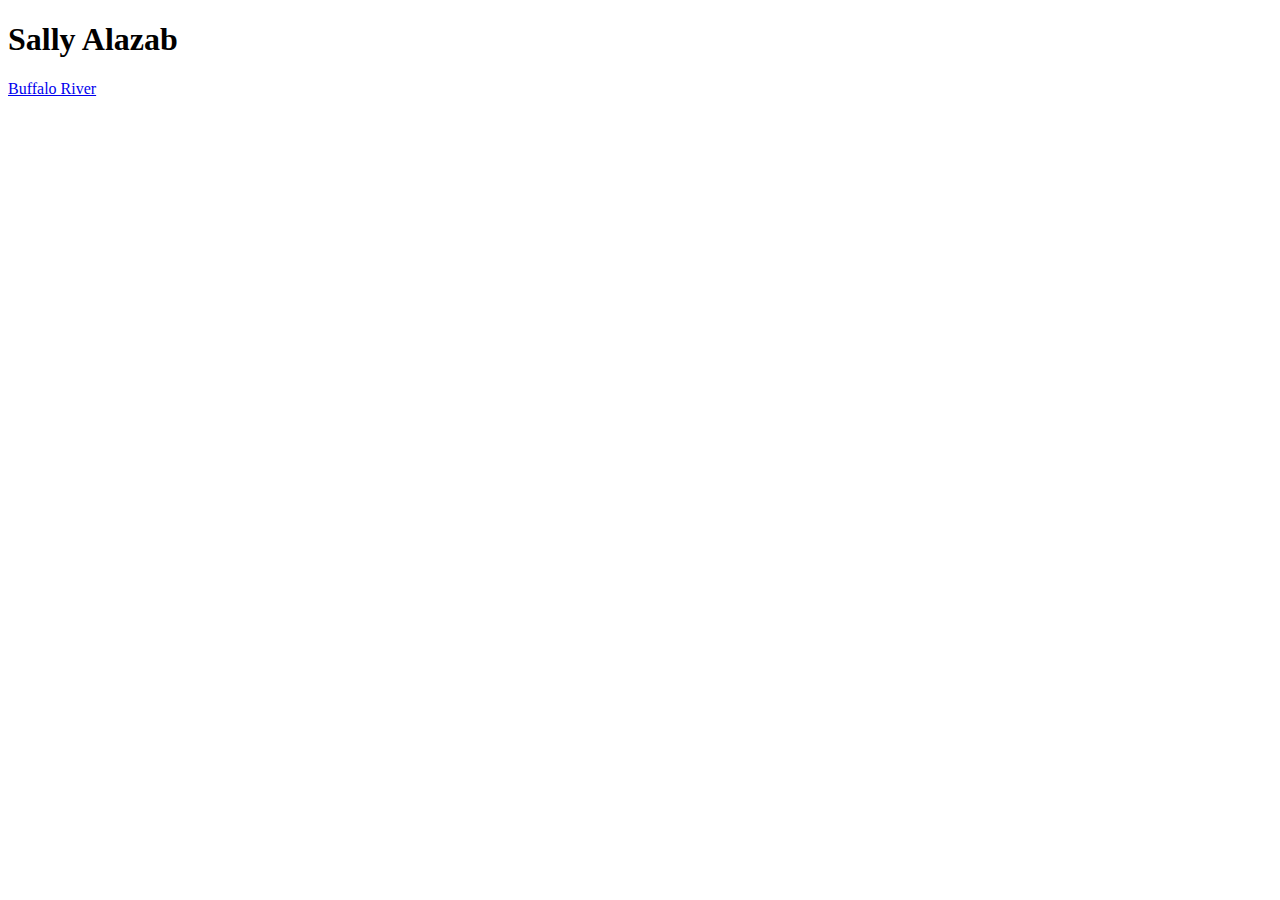
<file: index.html>
<!DOCTYPE html>
<html lang="en">
<head>
    <meta charset="UTF-8">
    <meta name="viewport" content="width=device-width, initial-scale=1.0">
    <title>Document</title>
</head>
<body>
    <h1>Sally Alazab</h1>
    <a href="project/index.html"> Buffalo River</a>

    
</body>
</html>
</file>
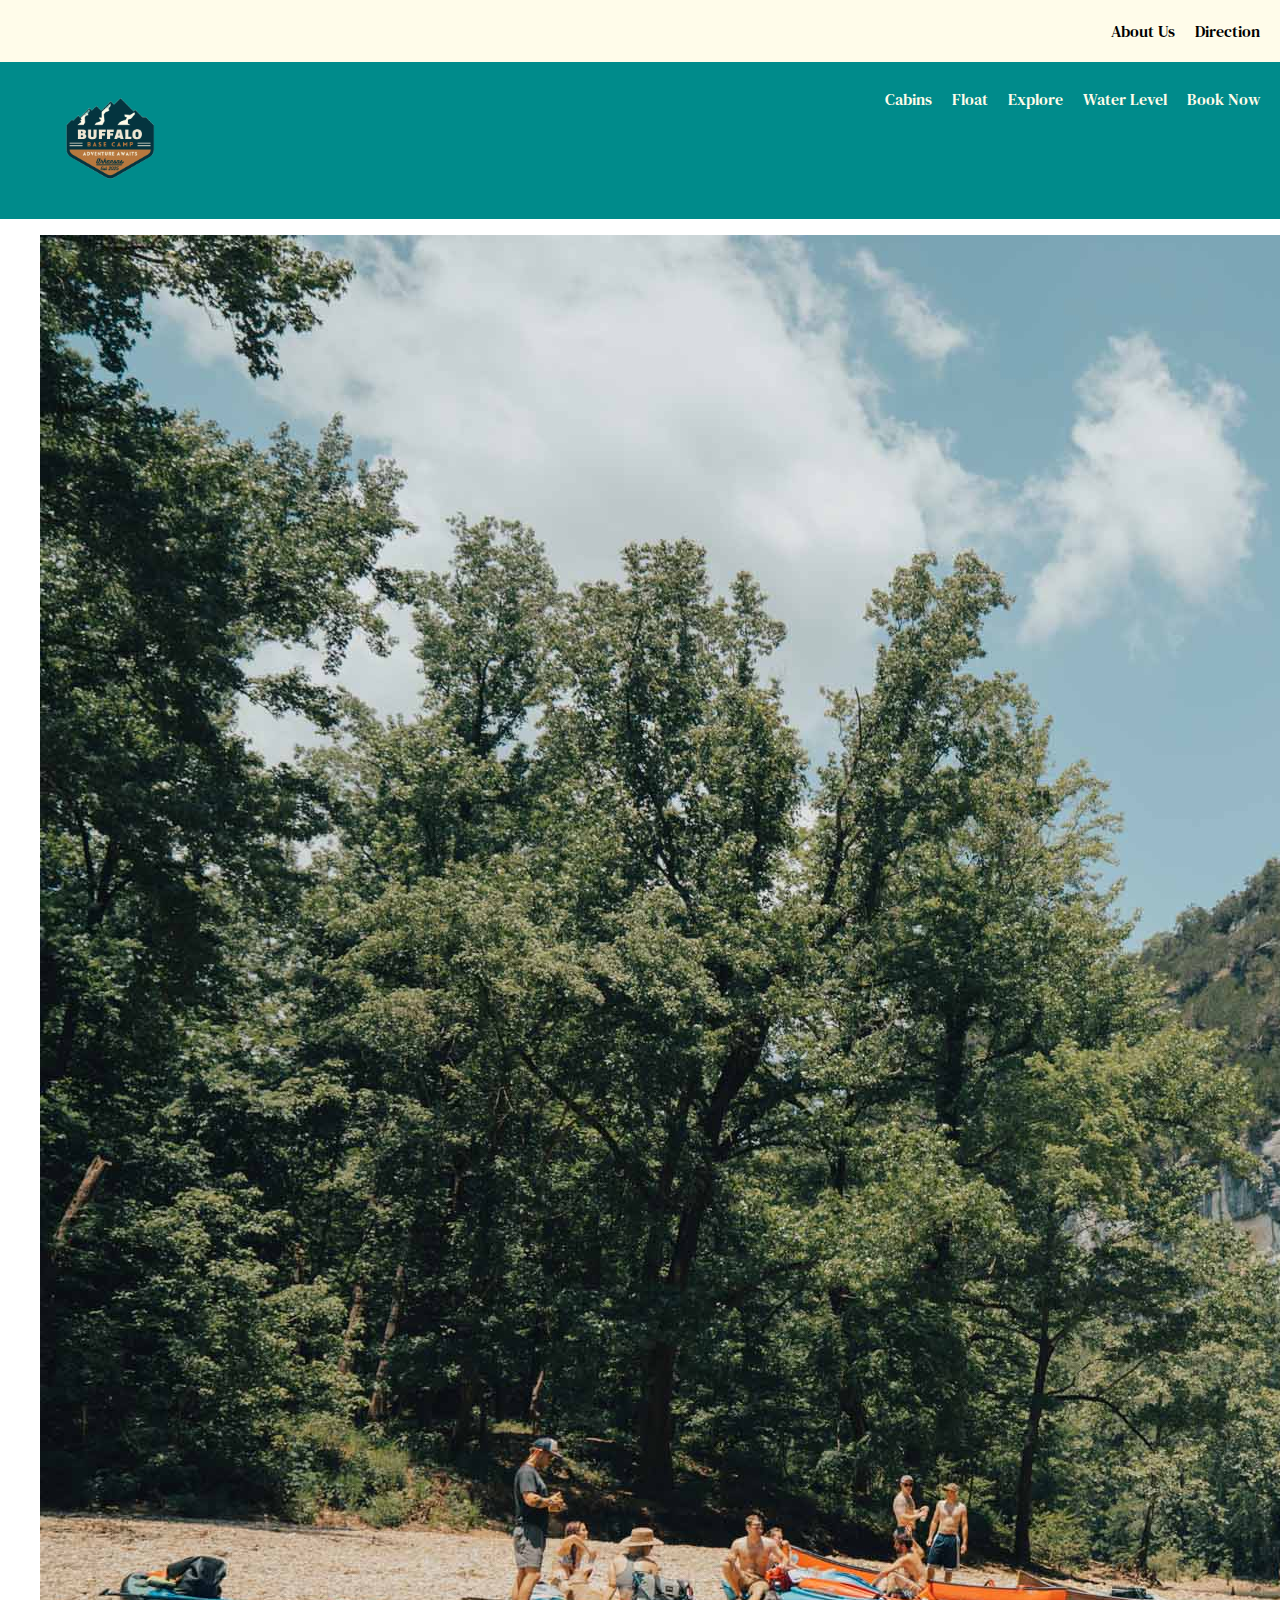
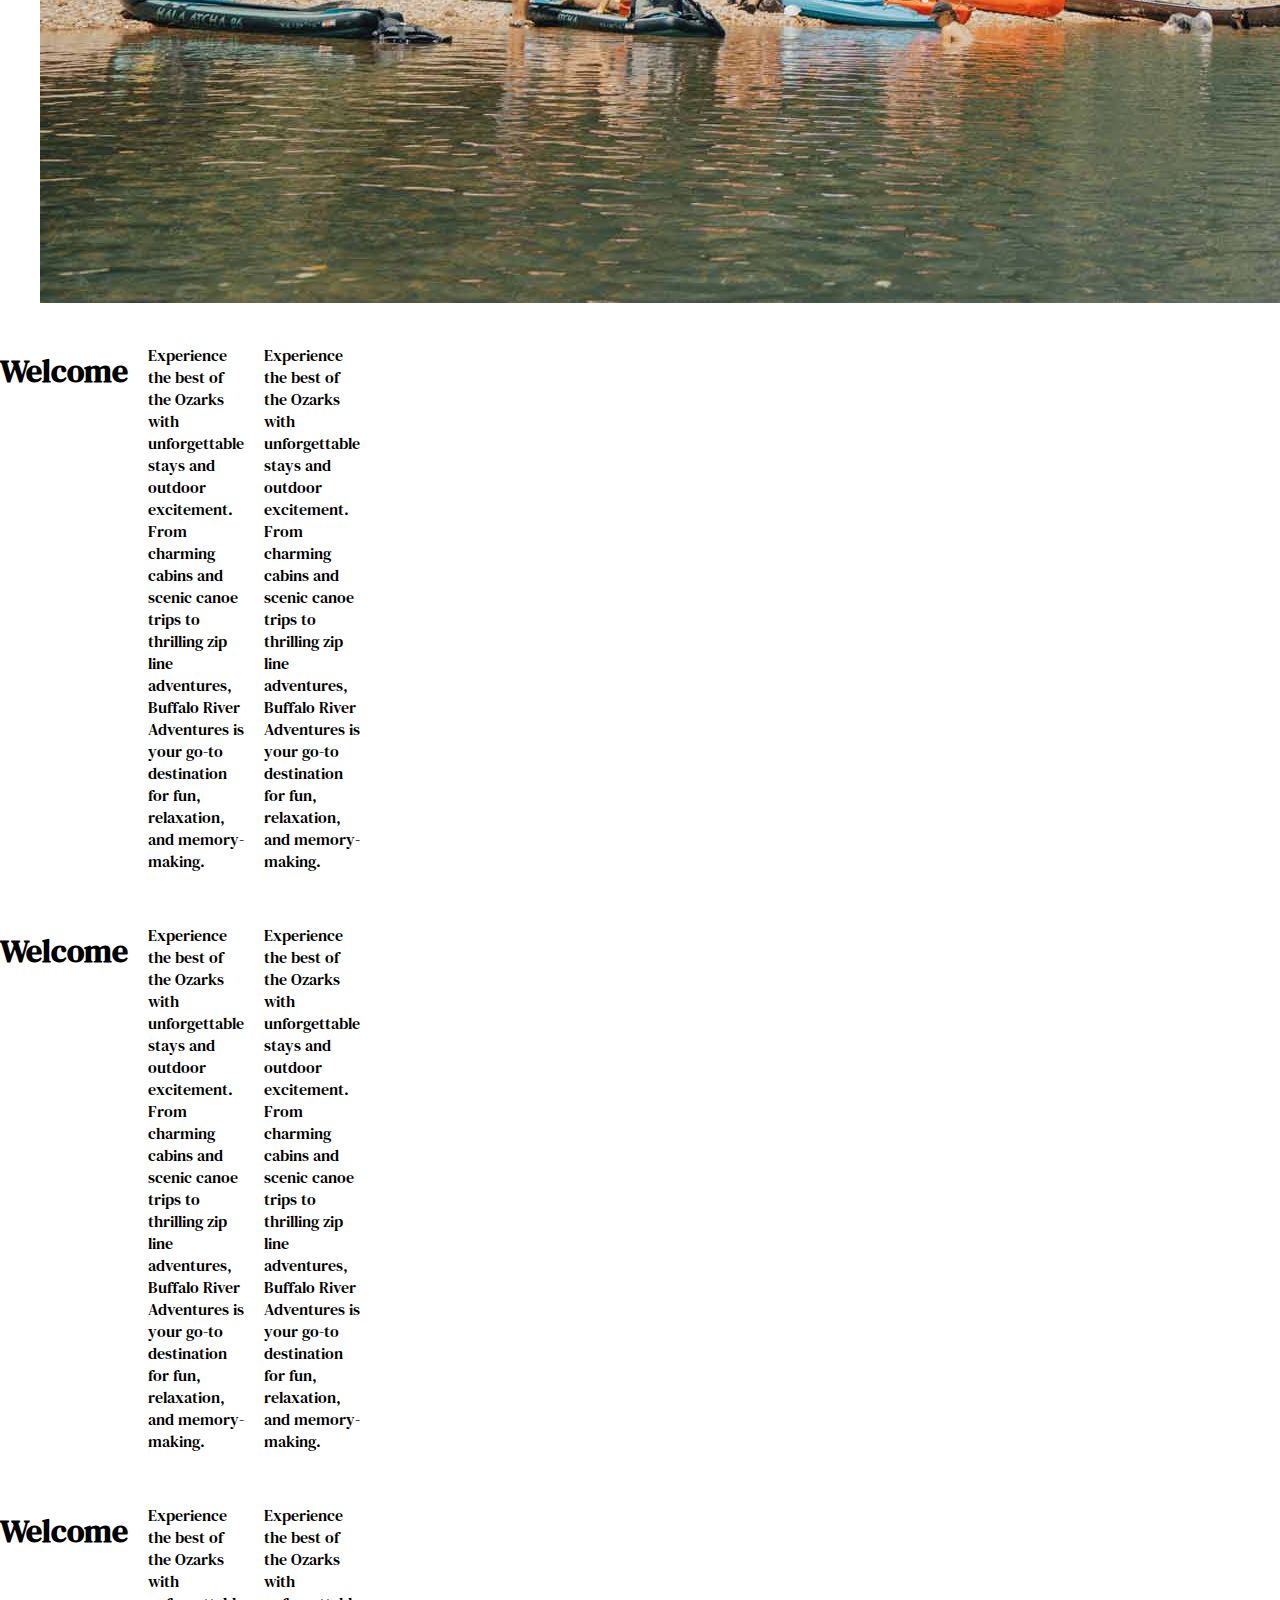
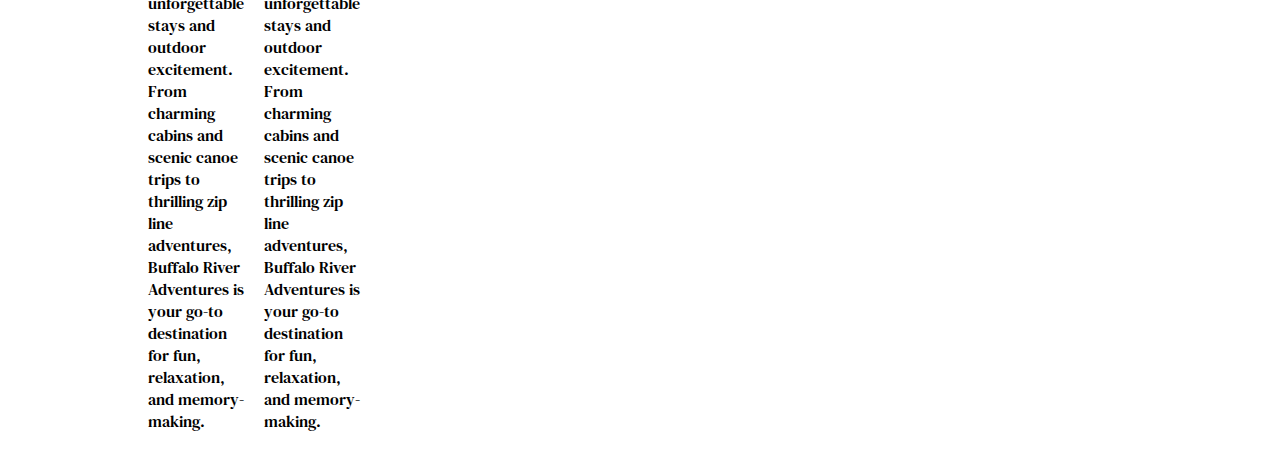
<file: project/index.html>
<!DOCTYPE html>
<html lang="en">
<head>
    <meta charset="UTF-8">
    <meta name="viewport" content="width=device-width, initial-scale=1.0">
    <link rel="preconnect" href="https://fonts.googleapis.com">
    <link rel="preconnect" href="https://fonts.gstatic.com" crossorigin>
    <link href="https://fonts.googleapis.com/css2?family=DM+Serif+Text:ital@0;1&family=Merriweather:ital,wght@0,300;0,400;0,700;0,900;1,300;1,400;1,700;1,900&family=Oswald:wght@200..700&family=Roboto:ital,wght@0,100;0,300;0,400;0,500;0,700;0,900;1,100;1,300;1,400;1,500;1,700;1,900&display=swap" rel="stylesheet">
    <link href="assets/css/style.css" rel="stylesheet">
    <title>Buffalo River</title>
</head>
<body>
    <main>
        <header>
            <section>
                <nav class="top-nav">
                    <ul>
                        <li><a href="index.html">About Us</a></li>
                        <li><a href="about.html">Direction</a></li>
                    </ul>
                </nav>
            </section>
            <section class="main-nav">
            <figure>
                <img src="assets/img/logo.png" alt="Buffalo River logo" width="100" height="100">
            </figure>
            <nav class="bottom-nav">
                <ul>
                    <li><a href="index.html">Cabins</a></li>
                    <li><a href="about.html">Float</a></li>
                    <li><a href="index.html">Explore</a></li>
                    <li><a href="about.html">Water Level</a></li>
                    <li><a href="index.html">Book Now</a></li>
                </ul>
            </nav>
            </section>
        </header>
        <section id="bio">
            <figure>
                <img src="assets/img/river.jpg" alt="Buffalo River">
            </figure>
        </section>
        
        <section id="content" class="container">
            <h1> Welcome </h1>
            <p> Experience the best of the Ozarks with unforgettable stays and outdoor excitement. From charming cabins and scenic canoe trips to thrilling zip line adventures, Buffalo River Adventures is your go-to destination for fun, relaxation, and memory-making. </p>
            <p> Experience the best of the Ozarks with unforgettable stays and outdoor excitement. From charming cabins and scenic canoe trips to thrilling zip line adventures, Buffalo River Adventures is your go-to destination for fun, relaxation, and memory-making. </p>

        </section>
         
        <section id="content" class="container">
            <h1> Welcome </h1>
            <p> Experience the best of the Ozarks with unforgettable stays and outdoor excitement. From charming cabins and scenic canoe trips to thrilling zip line adventures, Buffalo River Adventures is your go-to destination for fun, relaxation, and memory-making. </p>
            <p> Experience the best of the Ozarks with unforgettable stays and outdoor excitement. From charming cabins and scenic canoe trips to thrilling zip line adventures, Buffalo River Adventures is your go-to destination for fun, relaxation, and memory-making. </p>

        </section>
        <section id="content" class="container">
            <h1> Welcome </h1>
            <p> Experience the best of the Ozarks with unforgettable stays and outdoor excitement. From charming cabins and scenic canoe trips to thrilling zip line adventures, Buffalo River Adventures is your go-to destination for fun, relaxation, and memory-making. </p>
            <p> Experience the best of the Ozarks with unforgettable stays and outdoor excitement. From charming cabins and scenic canoe trips to thrilling zip line adventures, Buffalo River Adventures is your go-to destination for fun, relaxation, and memory-making. </p>

        </section>

    </main>
    
</body>
</html>
</file>
<file: project/assets/css/style.css>
html {
  box-sizing: border-box;
}
*,
*:before,
*:after {
  box-sizing: inherit;
}

/*  ---------------Global Styles-----------------  */
body {
  margin: 0;
  font-family: "DM Serif Text", serif;
}

.container{
  display: grid;
  grid-template-columns: repeat(12, 1fr);
  gap: 20px;
  margin: 20px auto;
}

/*  ---------------Header Styles-----------------  */ 

.top-nav ul{
  padding: 20px;
  display: flex;
  justify-content:flex-end;
  gap: 20px;
  list-style: none;
  background: #FFFCEA;
  margin: 0;
}
.top-nav a{
  text-decoration: none;
  color: #000000;
}
.top-nav a:hover{
  color: #008B8B;
}


.main-nav {
  display: flex;
  align-items:flex-start;
  justify-content: space-between;
  padding: 10px 20px;
  background: #008B8B;
}


.bottom-nav ul{
  display: flex;
  flex-direction: row;
  justify-content: space-between;
  gap: 20px;
  list-style: none;
}

.bottom-nav a{
  text-decoration: none;
  color: #FFFCEA;
}

.bottom-nav a:hover{
  color: #000000;
}

/*  ---------------Cover image-----------------  */ 

#bio{
  width: 100%;
  height: 100%;
  display: block;
}
</file>
